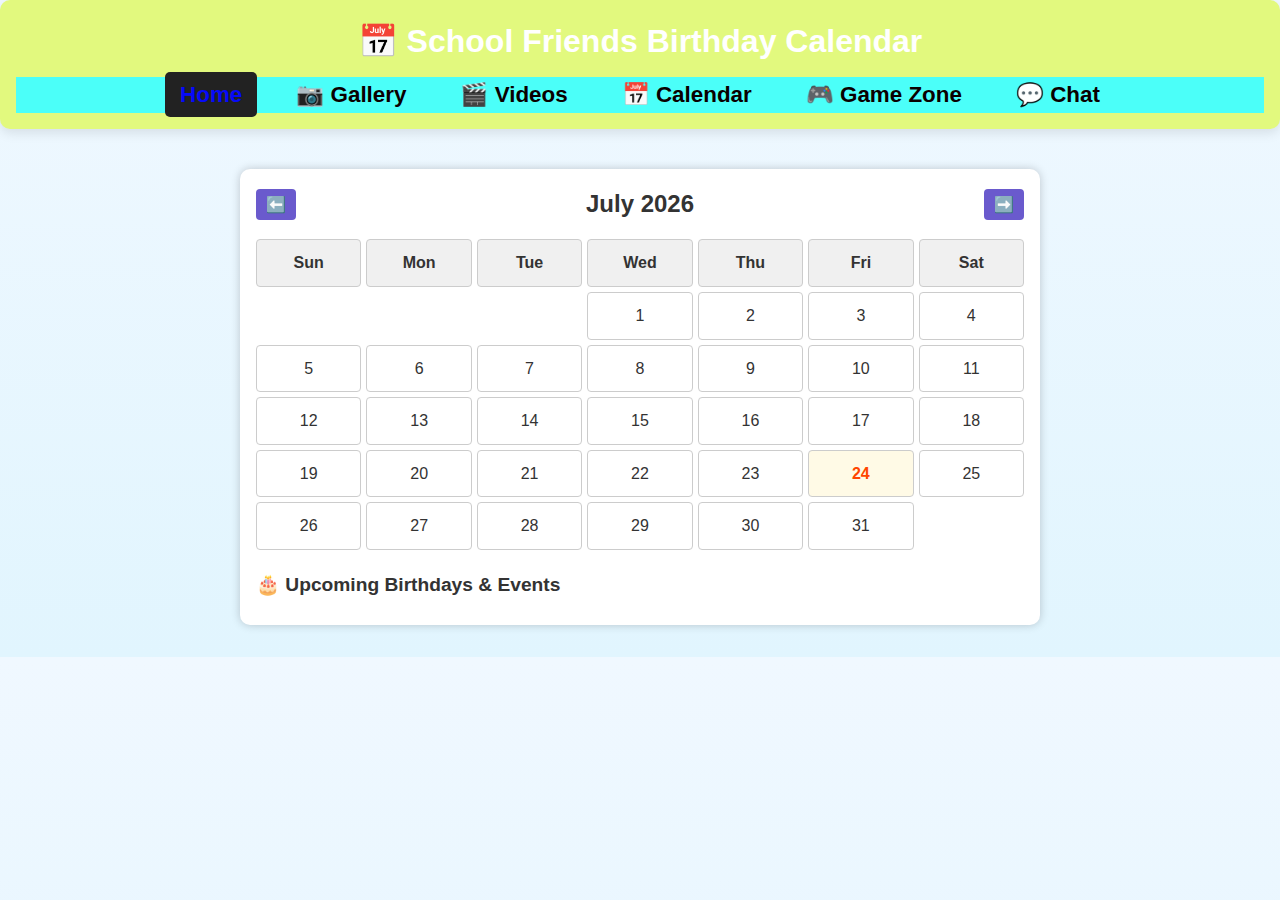
<file: calendar.html>
<!DOCTYPE html>
<html lang="en">
<head>
  <meta charset="UTF-8" />
  <meta name="viewport" content="width=device-width, initial-scale=1.0"/>
  <title>📅 Real Calendar | School Friends Forever</title>
  <link rel="stylesheet" href="style.css" />
  <link rel="stylesheet" href="calendar.css" />
</head>
<body>
  <header>
    <h1>📅 School Friends Birthday Calendar</h1>
    
    <nav>
      <ul>
        <li><a href="index.html" class="active">Home</a></li>
        <li><a href="gallery.html">📷 Gallery</a></li>
        <li><a href="videos.html">🎬 Videos</a></li>
        <li><a href="calendar.html">📅 Calendar</a></li>
        <li><a href="game.html">🎮 Game Zone</a></li>
        <li><a href="chat.html">💬 Chat</a></li>
      </ul>
    </nav>
  </header>

  <main>
    <div class="calendar-container">
      <div class="calendar-header">
        <button class="nav-btn" onclick="changeMonth(-1)">⬅️</button>
        <h2 id="monthYear"></h2>
        <button class="nav-btn" onclick="changeMonth(1)">➡️</button>
      </div>
      <div class="calendar-grid" id="calendarDays">
        <!-- Days will be inserted here -->
      </div>

      <div class="event-list">
        <h3>🎂 Upcoming Birthdays & Events</h3>
        <ul id="eventList">
          <!-- Events will be listed here -->
        </ul>
      </div>
    </div>
  </main>

  <script>
    const eventDates = {
      '2025-01-05': "🎂 Rahul Sharma's Birthday",
      '2025-06-10': "🎂 Nanja Reddy's Birthday",
      '2025-06-05': "🎂 Shiva Shankar's Birthday",
      '2025-08-15': "🎂 Independence Day ",
      '2025-08-30': "🎂 Babu Reddy K L's Birthday",
      '2025-10-01': "🎂 Ravi Teja's Birthday",
      '2025-12-25': "🎉  Christmas Celebration"
    };

    const calendarDays = document.getElementById('calendarDays');
    const eventList = document.getElementById('eventList');
    const monthYear = document.getElementById('monthYear');

    let today = new Date();
    let currentMonth = today.getMonth();
    let currentYear = today.getFullYear();

    const dayNames = ['Sun', 'Mon', 'Tue', 'Wed', 'Thu', 'Fri', 'Sat'];

    function renderCalendar(month, year) {
      calendarDays.innerHTML = '';
      monthYear.textContent = `${today.toLocaleString('default', { month: 'long' })} ${year}`;

      dayNames.forEach(day => {
        const dayName = document.createElement('div');
        dayName.className = 'day-name';
        dayName.textContent = day;
        calendarDays.appendChild(dayName);
      });

      const firstDay = new Date(year, month, 1).getDay();
      const daysInMonth = new Date(year, month + 1, 0).getDate();

      for (let i = 0; i < firstDay; i++) {
        calendarDays.appendChild(document.createElement('div'));
      }

      for (let day = 1; day <= daysInMonth; day++) {
        const dateStr = `${year}-${String(month + 1).padStart(2, '0')}-${String(day).padStart(2, '0')}`;
        const div = document.createElement('div');
        div.className = 'calendar-day';
        div.textContent = day;

        if (eventDates[dateStr]) {
          div.classList.add('has-event');
          div.title = eventDates[dateStr];
        }

        if (
          day === today.getDate() &&
          month === today.getMonth() &&
          year === today.getFullYear()
        ) {
          div.classList.add('today');
        }

        calendarDays.appendChild(div);
      }

      // Update event list
      eventList.innerHTML = '';
      Object.entries(eventDates).forEach(([date, desc]) => {
        const eventDate = new Date(date);
        if (eventDate.getMonth() === month && eventDate.getFullYear() === year) {
          const li = document.createElement('li');
          li.textContent = `${eventDate.getDate()} ${eventDate.toLocaleString('default', { month: 'long' })}: ${desc}`;
          eventList.appendChild(li);
        }
      });
    }

    function changeMonth(offset) {
      currentMonth += offset;
      if (currentMonth > 11) {
        currentMonth = 0;
        currentYear++;
      } else if (currentMonth < 0) {
        currentMonth = 11;
        currentYear--;
      }
      today = new Date(currentYear, currentMonth);
      renderCalendar(currentMonth, currentYear);
    }

    renderCalendar(currentMonth, currentYear);
  </script>
</body>
</html>
</file>
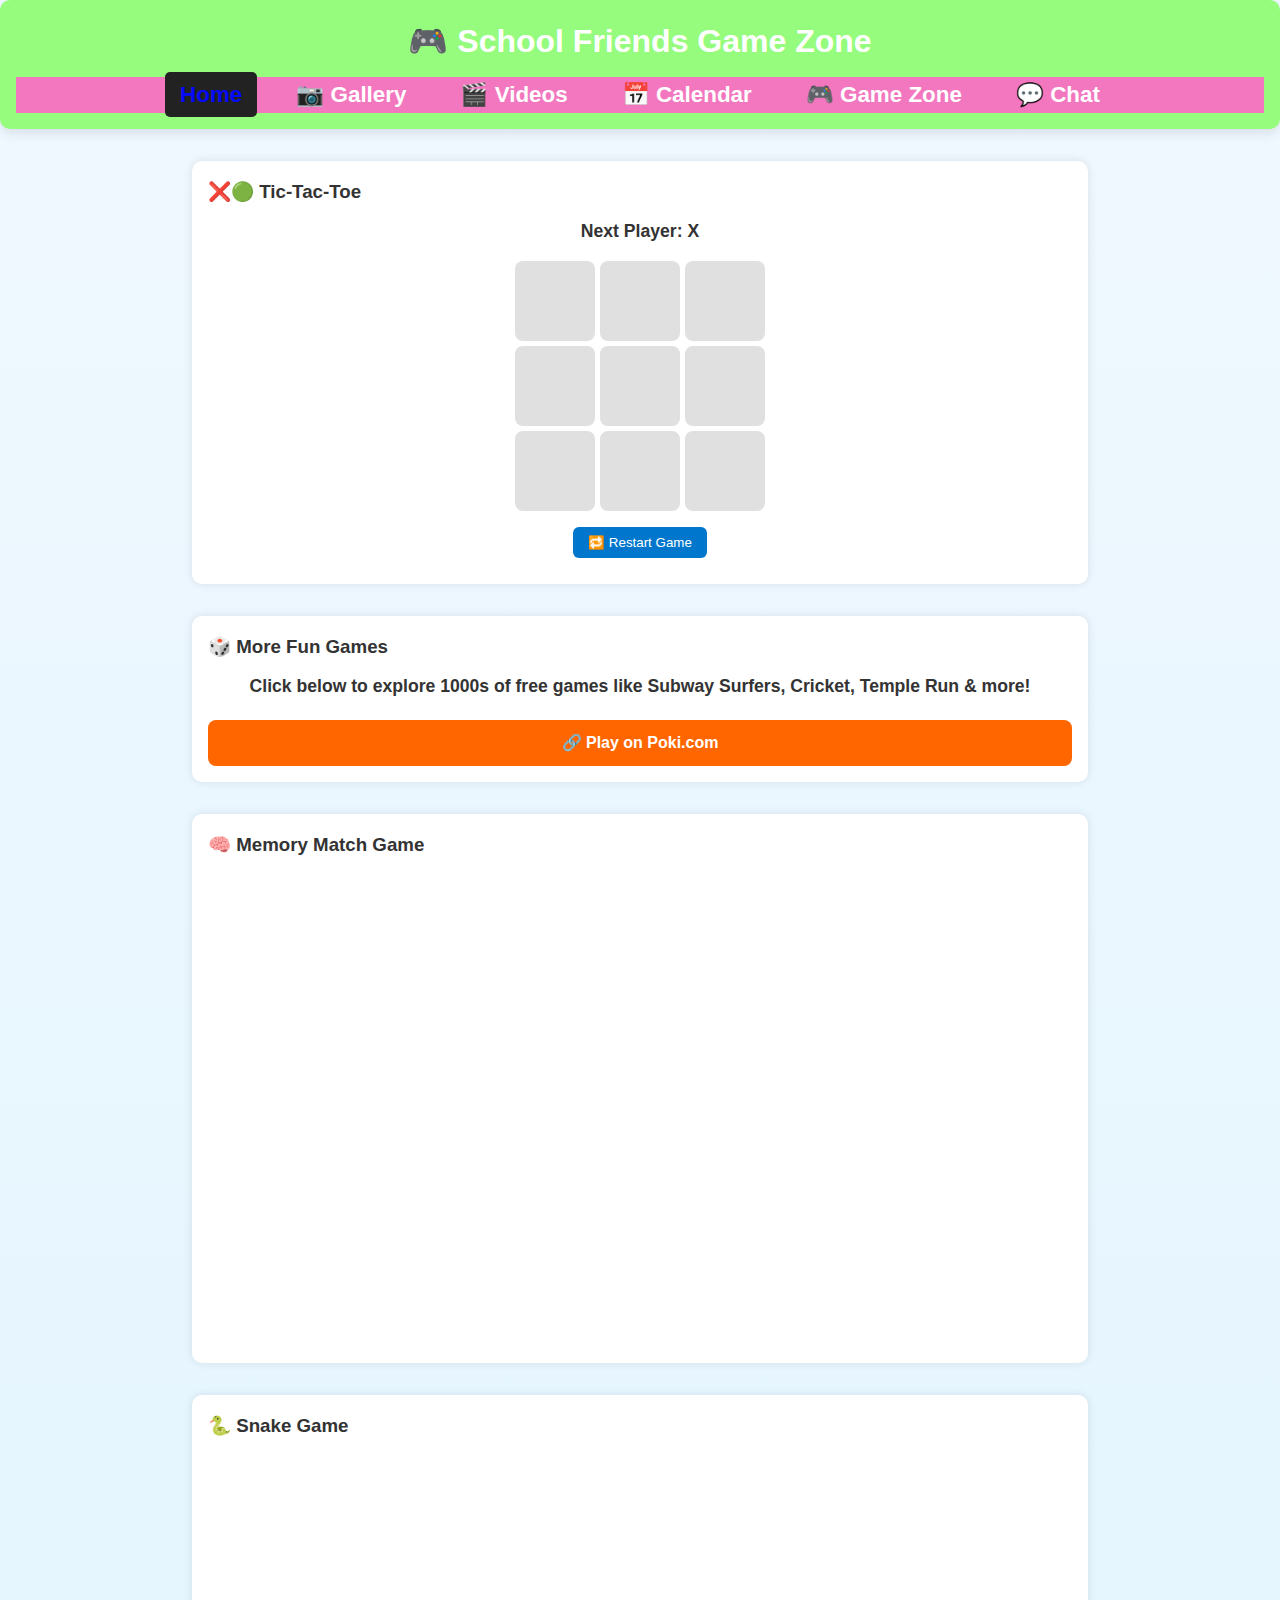
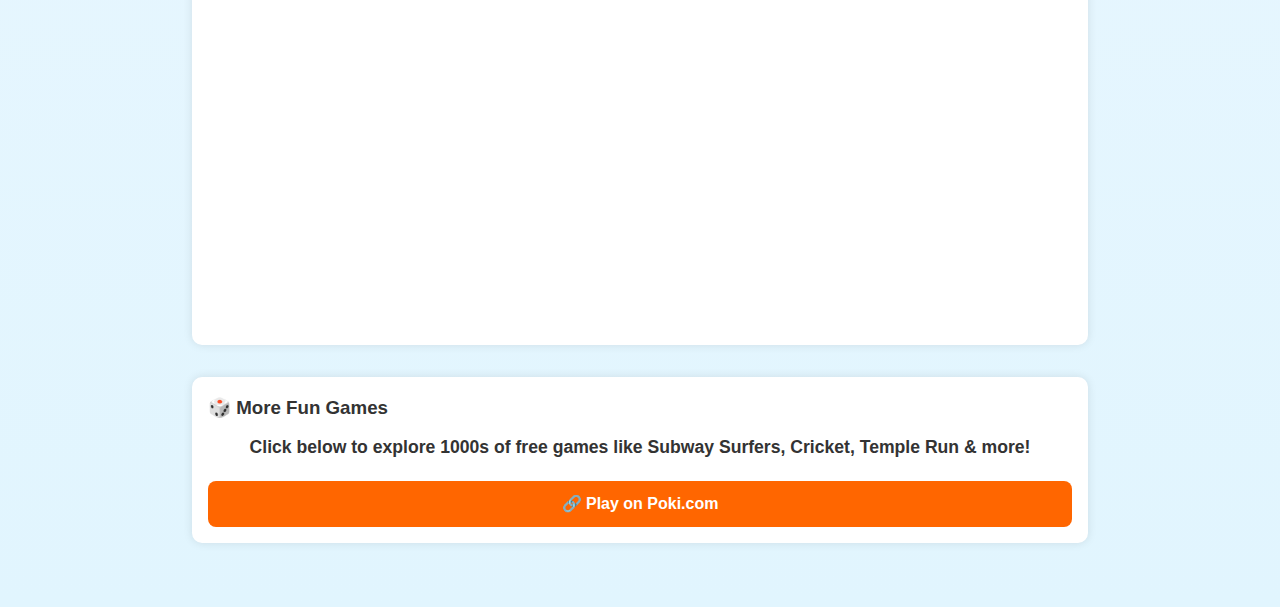
<file: game.html>
<!DOCTYPE html>
<html lang="en">
<head>
  <meta charset="UTF-8" />
  <meta name="viewport" content="width=device-width, initial-scale=1.0"/>
  <title>🎮 Game Zone - School Friends</title>
  <link rel="stylesheet" href="style.css" />
  <style>
    body {
      font-family: 'Segoe UI', sans-serif;
      background-color: #f4f4f4;
      margin: 0;
      padding: 0;
    }

    header {
      background-color: #96fc7d;
      color: white;
      padding: 1rem;
      text-align: center;
    }

    nav ul {
      display: flex;
      justify-content: center;
      gap: 1.5rem;
      list-style: none;
      padding: 0;
      margin: 0;
      background-color: #f377bf;
    }

    nav ul li a {
      color: #fff;
      text-decoration: none;
      padding: 10px 15px;
    }

    nav ul li a:hover,
    nav ul li a.active {
      background-color: #222;
      border-radius: 5px;
    }

    main {
      padding: 2rem;
      max-width: 960px;
      margin: auto;
    }

    .game-section {
      background: white;
      border-radius: 10px;
      margin-bottom: 2rem;
      padding: 1rem;
      box-shadow: 0 0 10px rgba(0,0,0,0.1);
    }

    .board {
      display: grid;
      grid-template-columns: repeat(3, 80px);
      gap: 5px;
      justify-content: center;
      margin: 1rem auto;
    }

    .square {
      width: 80px;
      height: 80px;
      font-size: 2rem;
      background-color: #e0e0e0;
      border: none;
      border-radius: 8px;
      cursor: pointer;
    }

    .status, .caption {
      text-align: center;
      font-size: 1.1rem;
      font-weight: bold;
      margin-top: 10px;
    }

    .reset-button {
      display: block;
      margin: 10px auto;
      padding: 8px 15px;
      background-color: #0077cc;
      color: white;
      border: none;
      border-radius: 6px;
      cursor: pointer;
    }

    iframe {
      width: 100%;
      height: 480px;
      border: none;
      border-radius: 8px;
    }

    .poki-button {
      display: block;
      text-align: center;
      margin-top: 20px;
      padding: 10px 20px;
      background-color: #ff6600;
      color: #fff;
      font-weight: bold;
      border-radius: 8px;
      text-decoration: none;
    }

    .poki-button:hover {
      background-color: #e65c00;
    }
  </style>
</head>
<body>

  <header>
    <h1>🎮 School Friends Game Zone</h1>
      <nav>
      <ul>
        <li><a href="index.html" class="active">Home</a></li>
        <li><a href="gallery.html">📷 Gallery</a></li>
        <li><a href="videos.html">🎬 Videos</a></li>
        <li><a href="calendar.html">📅 Calendar</a></li>
        <li><a href="game.html">🎮 Game Zone</a></li>
        <li><a href="chat.html">💬 Chat</a></li>
      </ul>
    </nav>
  </header>

  <main>

    <!-- Tic Tac Toe -->
    <div class="game-section">
      <h3>❌🟢 Tic-Tac-Toe</h3>
      <div class="status" id="status">Next Player: X</div>
      <div class="board" id="board"></div>
      <button class="reset-button" onclick="resetGame()">🔁 Restart Game</button>
    </div>

    <!-- Poki Games -->
    <div class="game-section">
      <h3>🎲 More Fun Games</h3>
      <p class="caption">Click below to explore 1000s of free games like Subway Surfers, Cricket, Temple Run & more!</p>
      <a href="https://poki.com" target="_blank" class="poki-button">🔗 Play on Poki.com</a>
    </div>

    <!-- Memory Game -->
    <div class="game-section">
      <h3>🧠 Memory Match Game</h3>
      <iframe src="https://cdn.htmlgames.com/ClassicMemorize/index.html"></iframe>
    </div>

    <!-- Snake Game -->
    <div class="game-section">
      <h3>🐍 Snake Game</h3>
      <iframe src="https://playsnake.org/"></iframe>
    </div>
    <!-- Poki Games -->
    <div class="game-section">
      <h3>🎲 More Fun Games</h3>
      <p class="caption">Click below to explore 1000s of free games like Subway Surfers, Cricket, Temple Run & more!</p>
      <a href="https://poki.com" target="_blank" class="poki-button">🔗 Play on Poki.com</a>
    </div>

  </main>

  <script>
    const board = document.getElementById("board");
    const statusDiv = document.getElementById("status");
    let squares = Array(9).fill(null);
    let xIsNext = true;

    function renderBoard() {
      board.innerHTML = "";
      squares.forEach((val, i) => {
        const btn = document.createElement("button");
        btn.className = "square";
        btn.textContent = val || "";
        btn.onclick = () => handleClick(i);
        board.appendChild(btn);
      });
      const winner = calculateWinner(squares);
      statusDiv.textContent = winner ? `Winner: ${winner}` : `Next Player: ${xIsNext ? "X" : "O"}`;
    }

    function handleClick(i) {
      if (squares[i] || calculateWinner(squares)) return;
      squares[i] = xIsNext ? "X" : "O";
      xIsNext = !xIsNext;
      renderBoard();
    }

    function calculateWinner(sq) {
      const lines = [
        [0,1,2],[3,4,5],[6,7,8],
        [0,3,6],[1,4,7],[2,5,8],
        [0,4,8],[2,4,6]
      ];
      for (let [a,b,c] of lines) {
        if (sq[a] && sq[a] === sq[b] && sq[a] === sq[c]) return sq[a];
      }
      return null;
    }

    function resetGame() {
      squares = Array(9).fill(null);
      xIsNext = true;
      renderBoard();
    }

    // Initial render
    renderBoard();
  </script>

</body>
</html>
</file>
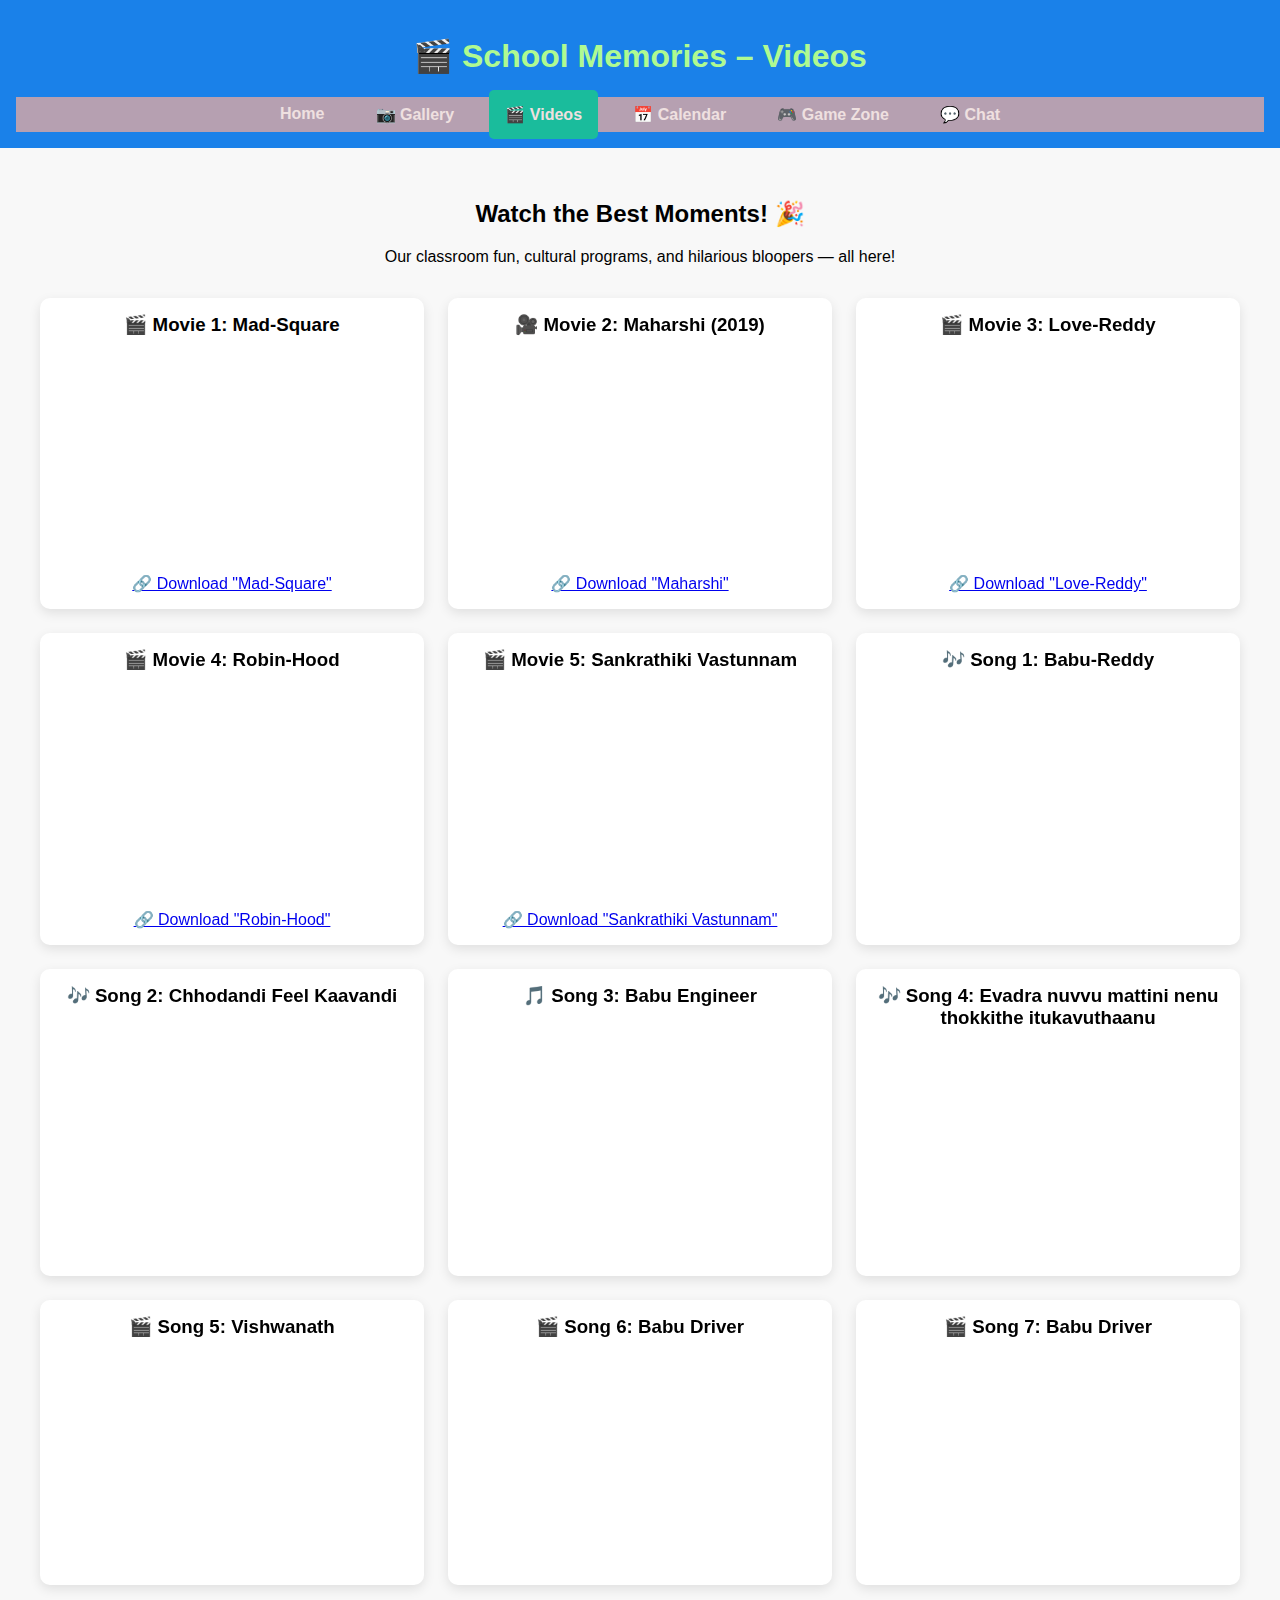
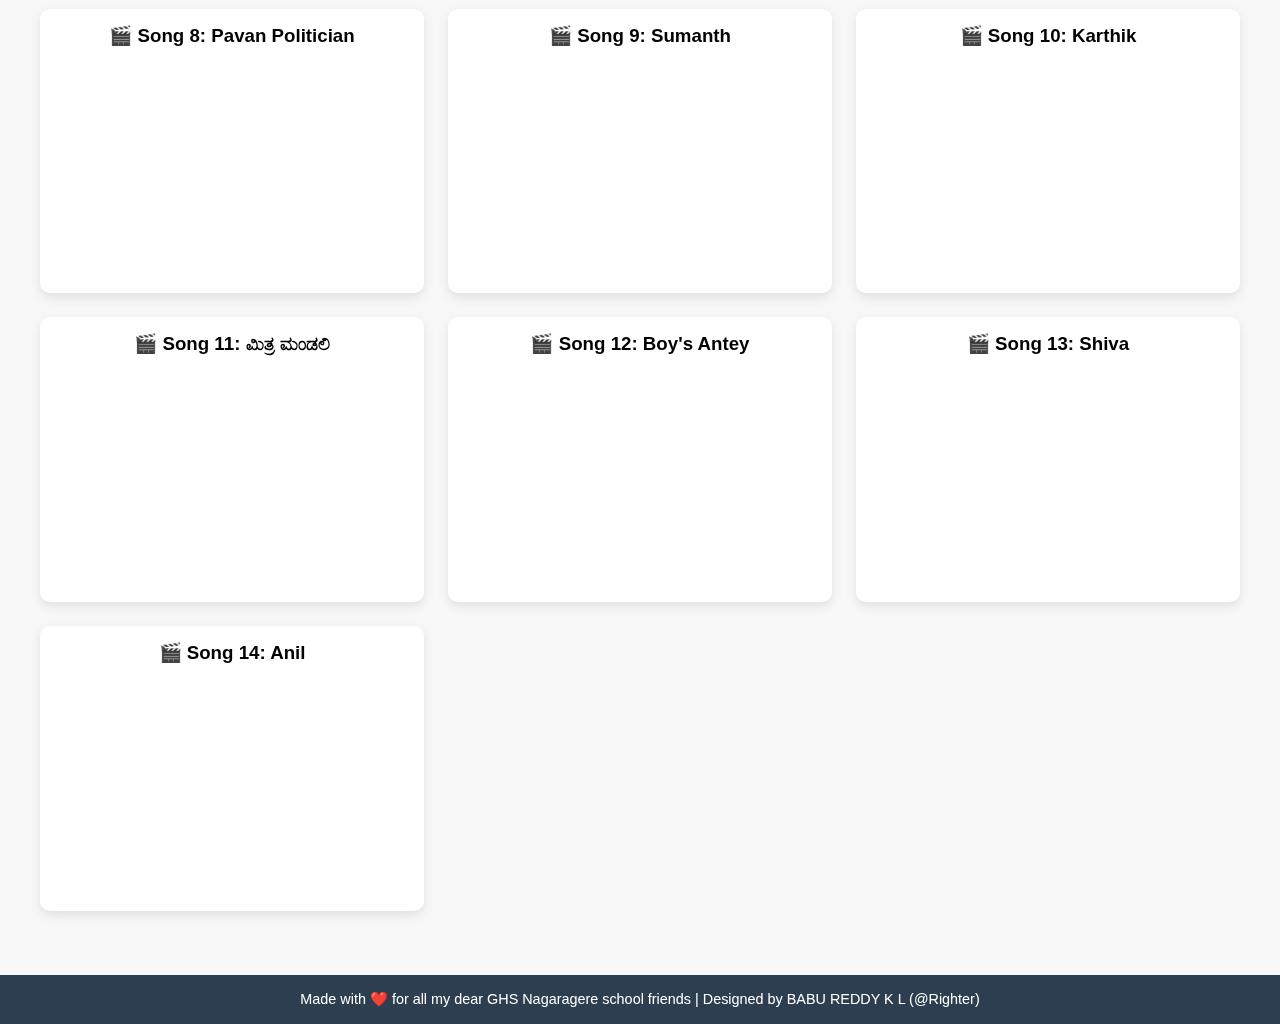
<file: videos.html>
<!DOCTYPE html>
<html lang="en">
<head>
  <meta charset="UTF-8" />
  <meta name="viewport" content="width=device-width, initial-scale=1.0"/>
  <title>🎬 Videos | School Friends Forever</title>
  <link rel="stylesheet" href="videos.css" />
</head>
<body>

  <header>
    <h1>🎬 School Memories – Videos</h1>
    <nav>
      <ul>
        <li><a href="index.html">Home</a></li>
        <li><a href="gallery.html">📷 Gallery</a></li>
        <li><a href="videos.html" class="active">🎬 Videos</a></li>
        <li><a href="calendar.html">📅 Calendar</a></li>
        <li><a href="game.html">🎮 Game Zone</a></li>
        <li><a href="chat.html">💬 Chat</a></li>
      </ul>
    </nav>
  </header>

  <main>
    <section class="welcome">
      <h2>Watch the Best Moments! 🎉</h2>
      <p>Our classroom fun, cultural programs, and hilarious bloopers — all here!</p>
    </section>

    <div class="video-grid">

      <!-- 🎬 Movies Section -->
       <div class="video-card">
        <h3>🎬 Movie 1: Mad-Square</h3>
        <iframe src="https://drive.google.com/file/d/1YFvU2xoqzjaaU9Xo43fx_bORFs7VKt2X/preview" allowfullscreen></iframe>
        <p><a href="https://drive.google.com/uc?export=download&id=1YFvU2xoqzjaaU9Xo43fx_bORFs7VKt2X" target="_blank">🔗 Download "Mad-Square"</a></p>
      </div>

      <div class="video-card">
        <h3>🎥 Movie 2: Maharshi (2019)</h3>
        <iframe src="https://drive.google.com/file/d/1GNZWcJV87CdIaQPLGksFuorWYqkHG813/preview" allowfullscreen></iframe>
        <p><a href="https://drive.google.com/uc?export=download&id=1GNZWcJV87CdIaQPLGksFuorWYqkHG813" target="_blank">🔗 Download "Maharshi"</a></p>
      </div>

      <div class="video-card">
        <h3>🎬 Movie 3: Love-Reddy</h3>
        <iframe src="https://drive.google.com/file/d/1oN2nUjYOU5WfTWngcxK6ELGAMfs1WbOd/preview" allowfullscreen></iframe>
        <p><a href="https://drive.google.com/uc?export=download&id=1oN2nUjYOU5WfTWngcxK6ELGAMfs1WbOd" target="_blank">🔗 Download "Love-Reddy"</a></p>
      </div>

      <div class="video-card">
        <h3>🎬 Movie 4: Robin-Hood</h3>
        <iframe src="https://drive.google.com/file/d/1x0pYLdX-uBSaJxat4e9YTlLbij8YJuJY/preview" allowfullscreen></iframe>
        <p><a href="https://drive.google.com/uc?export=download&id=1x0pYLdX-uBSaJxat4e9YTlLbij8YJuJY" target="_blank">🔗 Download "Robin-Hood"</a></p>
      </div>

      <div class="video-card">
        <h3>🎬 Movie 5: Sankrathiki Vastunnam</h3>
        <iframe src="https://drive.google.com/file/d/1G_q1Z94vLtTpKi9VHC12RrIZBp13oB6y/preview" allowfullscreen></iframe>
        <p><a href="https://drive.google.com/uc?export=download&id=1G_q1Z94vLtTpKi9VHC12RrIZBp13oB6y" target="_blank">🔗 Download "Sankrathiki Vastunnam"</a></p>
      </div>

      

      <!-- 🎶 Songs Section -->
      <div class="video-card">
        <h3>🎶 Song 1: Babu-Reddy</h3>
        <iframe src="https://drive.google.com/file/d/11nHpI_qgBfZm8CMQ1-zCu-_ZU7szIwal/preview" allowfullscreen></iframe>
      </div>

      <div class="video-card">
        <h3>🎶 Song 2: Chhodandi Feel Kaavandi</h3>
        <iframe src="https://drive.google.com/file/d/1BfTNwUKZc1l5AHq0_5UaUbmENdVOzSFG/preview" allowfullscreen></iframe>
      </div>

      <div class="video-card">
        <h3>🎵 Song 3: Babu Engineer</h3>
        <iframe src="https://drive.google.com/file/d/1MPfdLptTLcyyM-egLRviZnWXT0qRIlEa/preview" allowfullscreen></iframe>
      </div>

      <div class="video-card">
        <h3>🎶 Song 4: Evadra nuvvu mattini nenu thokkithe itukavuthaanu</h3>
        <iframe src="https://drive.google.com/file/d/12RCCIBHMZNrrovnDaVRr8TFlmK8su3lr/preview" allowfullscreen></iframe>
      </div>

      <div class="video-card">
        <h3>🎬 Song 5: Vishwanath</h3>
        <iframe src="https://www.youtube.com/embed/-gLHErli1GE" allowfullscreen></iframe>
      </div>

      <div class="video-card">
        <h3>🎬 Song 6: Babu Driver</h3>
        <iframe src="https://www.youtube.com/embed/AAmIVlSxBcA" allowfullscreen></iframe>
      </div>

      <div class="video-card">
        <h3>🎬 Song 7: Babu Driver</h3>
        <iframe src="https://www.youtube.com/embed/qjw4esSW-W4" allowfullscreen></iframe>
      </div>

      <div class="video-card">
        <h3>🎬 Song 8: Pavan Politician</h3>
        <iframe src="https://www.youtube.com/embed/Z-9iyiuNaq4" allowfullscreen></iframe>
      </div>

      <div class="video-card">
        <h3>🎬 Song 9: Sumanth</h3>
        <iframe src="https://www.youtube.com/embed/9Q3rodsM80s" allowfullscreen></iframe>
      </div>

      <div class="video-card">
        <h3>🎬 Song 10: Karthik</h3>
        <iframe src="https://www.youtube.com/embed/sX4Bxks_VlI" allowfullscreen></iframe>
      </div>

      <div class="video-card">
        <h3>🎬 Song 11: ಮಿತ್ರ ಮಂಡಲಿ</h3>
        <iframe src="https://www.youtube.com/embed/CuZW3aohm6c" allowfullscreen></iframe>
      </div>

      <div class="video-card">
        <h3>🎬 Song 12: Boy's Antey</h3>
        <iframe src="https://www.youtube.com/embed/Fs6VLJXimGs" allowfullscreen></iframe>
      </div>

      <div class="video-card">
        <h3>🎬 Song 13: Shiva</h3>
        <iframe src="https://www.youtube.com/embed/TsLXaOwFsQA" allowfullscreen></iframe>
      </div>

      <div class="video-card">
        <h3>🎬 Song 14: Anil</h3>
        <iframe src="https://www.youtube.com/embed/lMGPQS-oP0k" allowfullscreen></iframe>
      </div>

    </div>  
  </main>

  <footer>
    Made with ❤️ for all my dear GHS Nagaragere school friends | Designed by BABU REDDY K L (@Righter)
  </footer>

</body>
</html>
</file>
<file: calendar.css>
body {
  font-family: 'Segoe UI', sans-serif;
  background-color: #f4f4f4;
  margin: 0;
  padding: 0;
}

header {
  background-color: #e2f97e;
  color: white;
  padding: 1rem;
  text-align: center;
}

nav ul {
  display: flex;
  justify-content: center;
  gap: 1.5rem;
  list-style: none;
  padding: 0;
  margin: 0;
  background-color: #4bfff9;
}

nav ul li a {
  color: #0a0000;
  text-decoration: none;
  padding: 10px 15px;
}

nav ul li a:hover,
nav ul li a.active {
  background-color: #222;
  border-radius: 5px;
}

main {
  padding: rem;
}

.calendar-container {
  max-width: 800px;
  margin: 2rem auto;
  background: #fff;
  padding: 1rem;
  border-radius: 10px;
  box-shadow: 0 0 10px rgba(0, 0, 0, 0.2);
  text-align: center;
}

.calendar-header {
  display: flex;
  justify-content: space-between;
  align-items: center;
  margin-bottom: 1rem;
}

.calendar-header h2 {
  margin: 0;
}

.nav-btn {
  background: #6a5acd;
  color: white;
  padding: 6px 10px;
  border: none;
  border-radius: 4px;
  cursor: pointer;
  font-size: 1rem;
}

.calendar-grid {
  display: grid;
  grid-template-columns: repeat(7, 1fr);
  gap: 5px;
}

.day-name,
.calendar-day {
  padding: 10px;
  border: 1px solid #ccc;
  border-radius: 4px;
}

.day-name {
  background-color: #f0f0f0;
  font-weight: bold;
}

.calendar-day.today {
  background-color: #fffae6;
  font-weight: bold;
  color: #ff4500;
}

.calendar-day.has-event {
  background-color: #e0ffe0;
  border: 2px solid green;
}

.event-list {
  margin-top: 20px;
  text-align: left;
}

.event-list h3 {
  margin-bottom: 0.5rem;
  font-size: 1.2rem;
}

.event-list ul {
  padding-left: 20px;
  list-style-type: disc;
}
</file>
<file: videos.css>
body {
  font-family: 'Segoe UI', sans-serif;
  background-color: #f8f8f8;
  margin: 0;
  padding: 0;
}

header {
  background-color: #1a81e9;
  color: #affa91;
  padding: 1rem;
  text-align: center;
}

nav ul {
  display: flex;
  justify-content: center;
  gap: 1.2rem;
  background: #b6a0b1;
  list-style: none;
  padding: 0.5rem;
  margin: 0;
}

nav ul li a {
  color: #efe0e0;
  text-decoration: none;
  font-weight: bold;
  padding: 1rem;
}

nav ul li a:hover,
nav ul li a.active {
  background: #1abc9c;
  border-radius: 5px;
}

main {
  padding: 2rem;
  max-width: 1200px;
  margin: auto;
}

.welcome {
  text-align: center;
  margin-bottom: 2rem;
}

.video-grid {
  display: grid;
  grid-template-columns: repeat(auto-fit, minmax(300px, 1fr));
  gap: 1.5rem;
}

.video-card {
  background: #ffffff;
  border-radius: 10px;
  box-shadow: 0 4px 12px rgba(0,0,0,0.1);
  padding: 1rem;
  text-align: center;
}

.video-card h3 {
  margin-top: 0;
}

.video-card iframe {
  width: 100%;
  height: 200px;
  border: none;
  border-radius: 8px;
  margin-bottom: 0.5rem;
}

.video-card p {
  margin: 0.5rem 0 0;
}

footer {
  background: #2c3e50;
  color: white;
  text-align: center;
  padding: 1rem 0;
  margin-top: 2rem;
  font-size: 0.9rem;
}
</file>
<file: style.css>
/* Reset & Base Styles */
* {
  margin: 0;
  padding: 0;
  box-sizing: border-box;
}
body {
  font-family: 'Segoe UI', sans-serif;
  background: linear-gradient(to bottom, #f0f8ff, #e1f5fe);
  color: #333;
  padding: 20px;
  line-height: 1.6;
}

/* Header and Navigation */
header {
  background-color: #99fe1c;
  padding: 20px;
  text-align: center;
  border-radius: 10px;
  box-shadow: 0 4px 12px rgba(0,0,0,0.1);
}
header h1 {
  color: white;
  font-size: 2rem;
  margin-bottom: 10px;
}
nav {
  margin-top: 10px;
}
nav ul {
  list-style: none;
  display: flex;
  justify-content: center;
  align-items: center;
  flex-wrap: wrap;
  gap: 20px;
  padding: 0;
}
nav ul li {
  display: inline-block;
}
nav a {
  color: rgb(19, 7, 246);
  text-decoration: none;
  font-weight: bold;
  font-size: 1.4rem;
  padding: 10px 18px;
  border-radius: 6px;
  transition: background 0.3s ease, color 0.3s ease;
}
nav a:hover,
nav a.active {
  background-color: #ffffff33;
  color: #060afa;
}

/* Marquee Styling */
marquee {
  font-weight: bold;
  font-size: 1.1rem;
  color: #00796b;
  margin: 20px 0;
}

/* Content Styling */
.content {
  max-width: 1000px;
  margin: auto;
  background: white;
  padding: 30px;
  border-radius: 12px;
  box-shadow: 0 8px 20px rgba(0,0,0,0.05);
}
.content h2 {
  color: #01579b;
  font-size: 1.8rem;
  margin-bottom: 5px;
}
.content h3 {
  color: #424242;
  font-style: italic;
  margin-bottom: 20px;
}
.content p {
  margin-bottom: 15px;
  font-size: 1.05rem;
}

/* Memories Images */
.memories {
  display: grid;
  grid-template-columns: repeat(auto-fit, minmax(220px, 1fr));
  gap: 20px;
  margin: 20px 0;
}
.memories img {
  width: 100%;
  border-radius: 10px;
  transition: transform 0.3s ease, box-shadow 0.3s ease;
}
.memories img:hover {
  transform: scale(1.05);
  box-shadow: 0 6px 15px rgba(0,0,0,0.2);
}

/* Quote Marquee */
.quote-marquee {
  margin-top: 30px;
  background: #e1f5fe;
  padding: 12px;
  border-left: 5px solid #039be5;
  border-radius: 8px;
  font-style: italic;
}

/* Welcome Section */
main {
  margin-top: 40px;
}
.welcome {
  background: #f1f8e9;
  padding: 20px;
  border-left: 5px solid #7cb342;
  border-radius: 10px;
  margin-bottom: 30px;
}
.welcome h2 {
  color: #33691e;
}

/* Features Cards */
.features {
  display: grid;
  grid-template-columns: repeat(auto-fit, minmax(240px, 1fr));
  gap: 20px;
}
.card {
  background: #fff3e0;
  border-left: 6px solid #fb8c00;
  padding: 20px;
  border-radius: 10px;
  box-shadow: 0 4px 10px rgba(0,0,0,0.05);
  transition: transform 0.3s ease;
}
.card:hover {
  transform: translateY(-5px);
}
.card h3 {
  color: #e65100;
}
.card a {
  display: inline-block;
  margin-top: 10px;
  color: #0288d1;
  text-decoration: none;
  font-weight: bold;
}
.card a:hover {
  text-decoration: underline;
}

/* Footer */
footer {
  margin-top: 50px;
  text-align: center;
  color: #666;
  padding: 20px;
  border-top: 1px solid #ccc;
  font-size: 0.9rem;
}

/* Responsive Adjustments */
@media (max-width: 768px) {
  nav ul {
    flex-direction: column;
    gap: 10px;
  }

  .content {
    padding: 20px;
  }

  .features {
    grid-template-columns: 1fr;
  }
}
</file>
